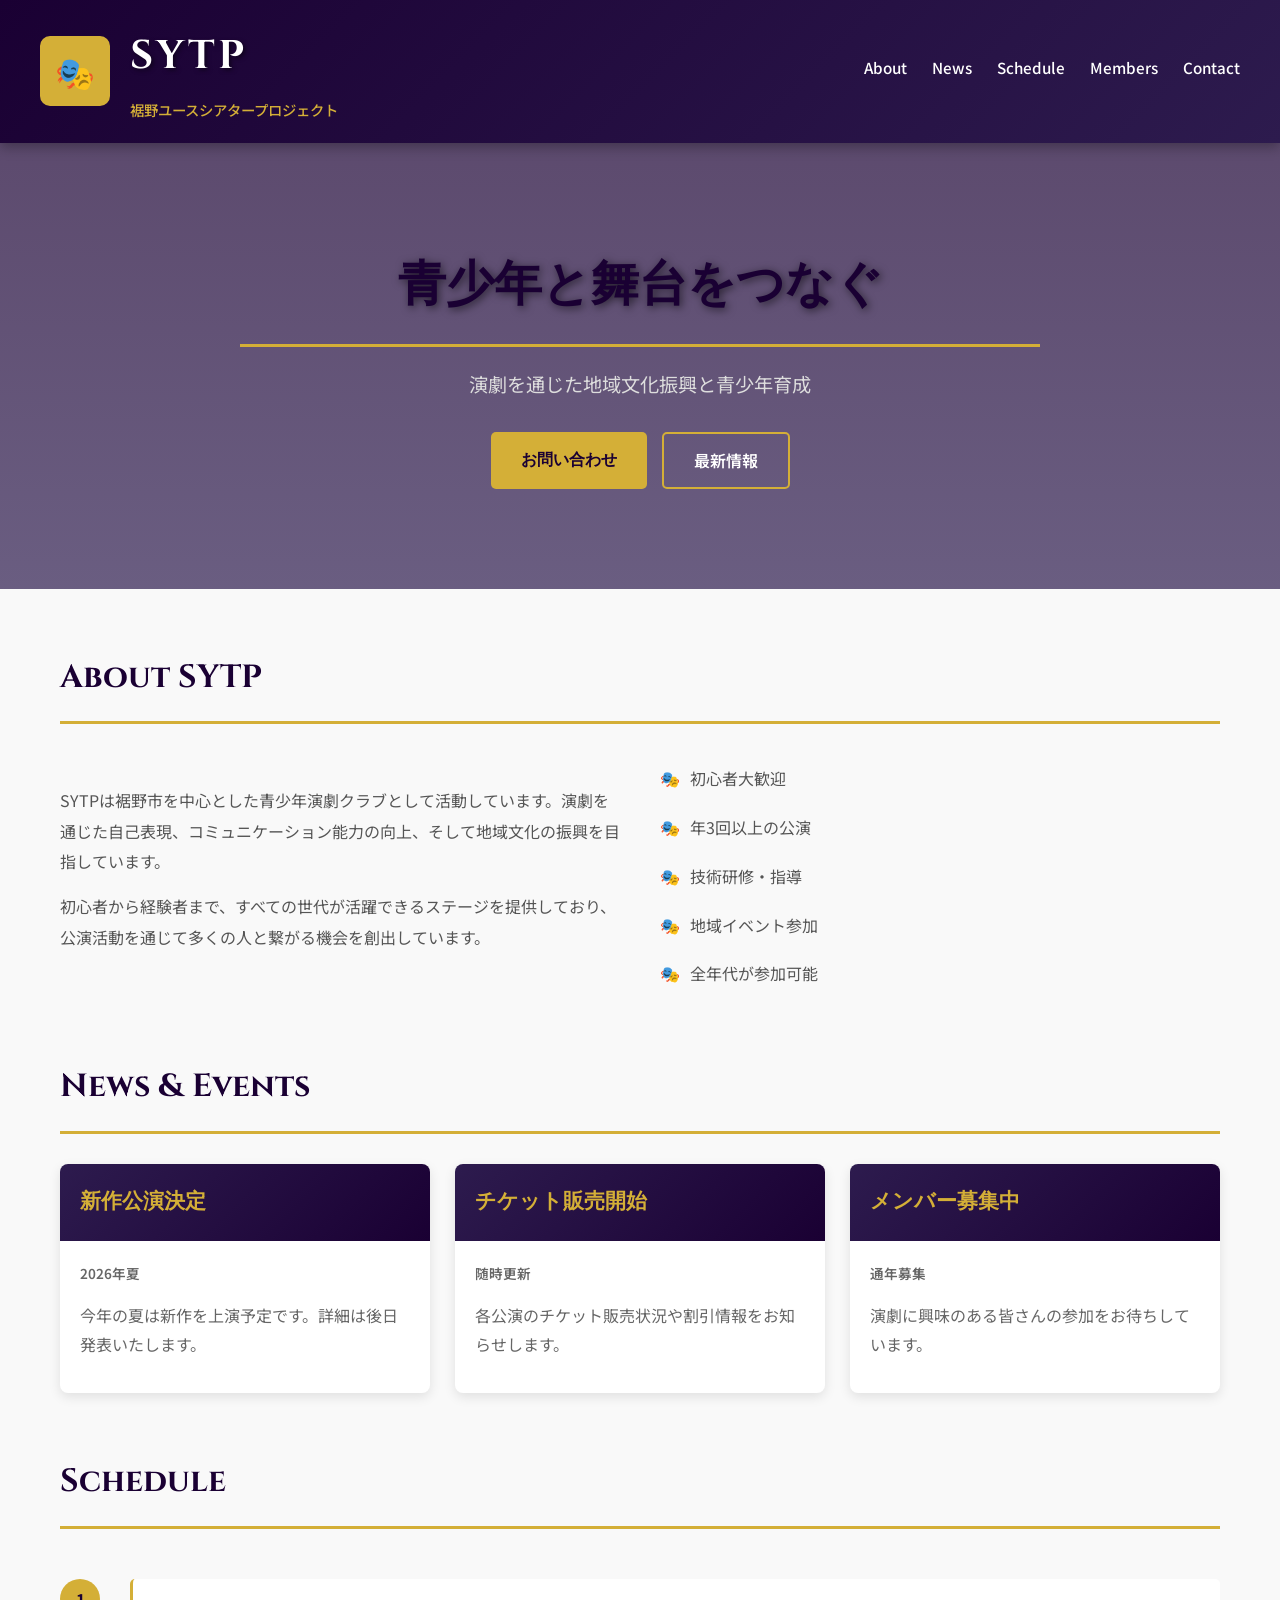
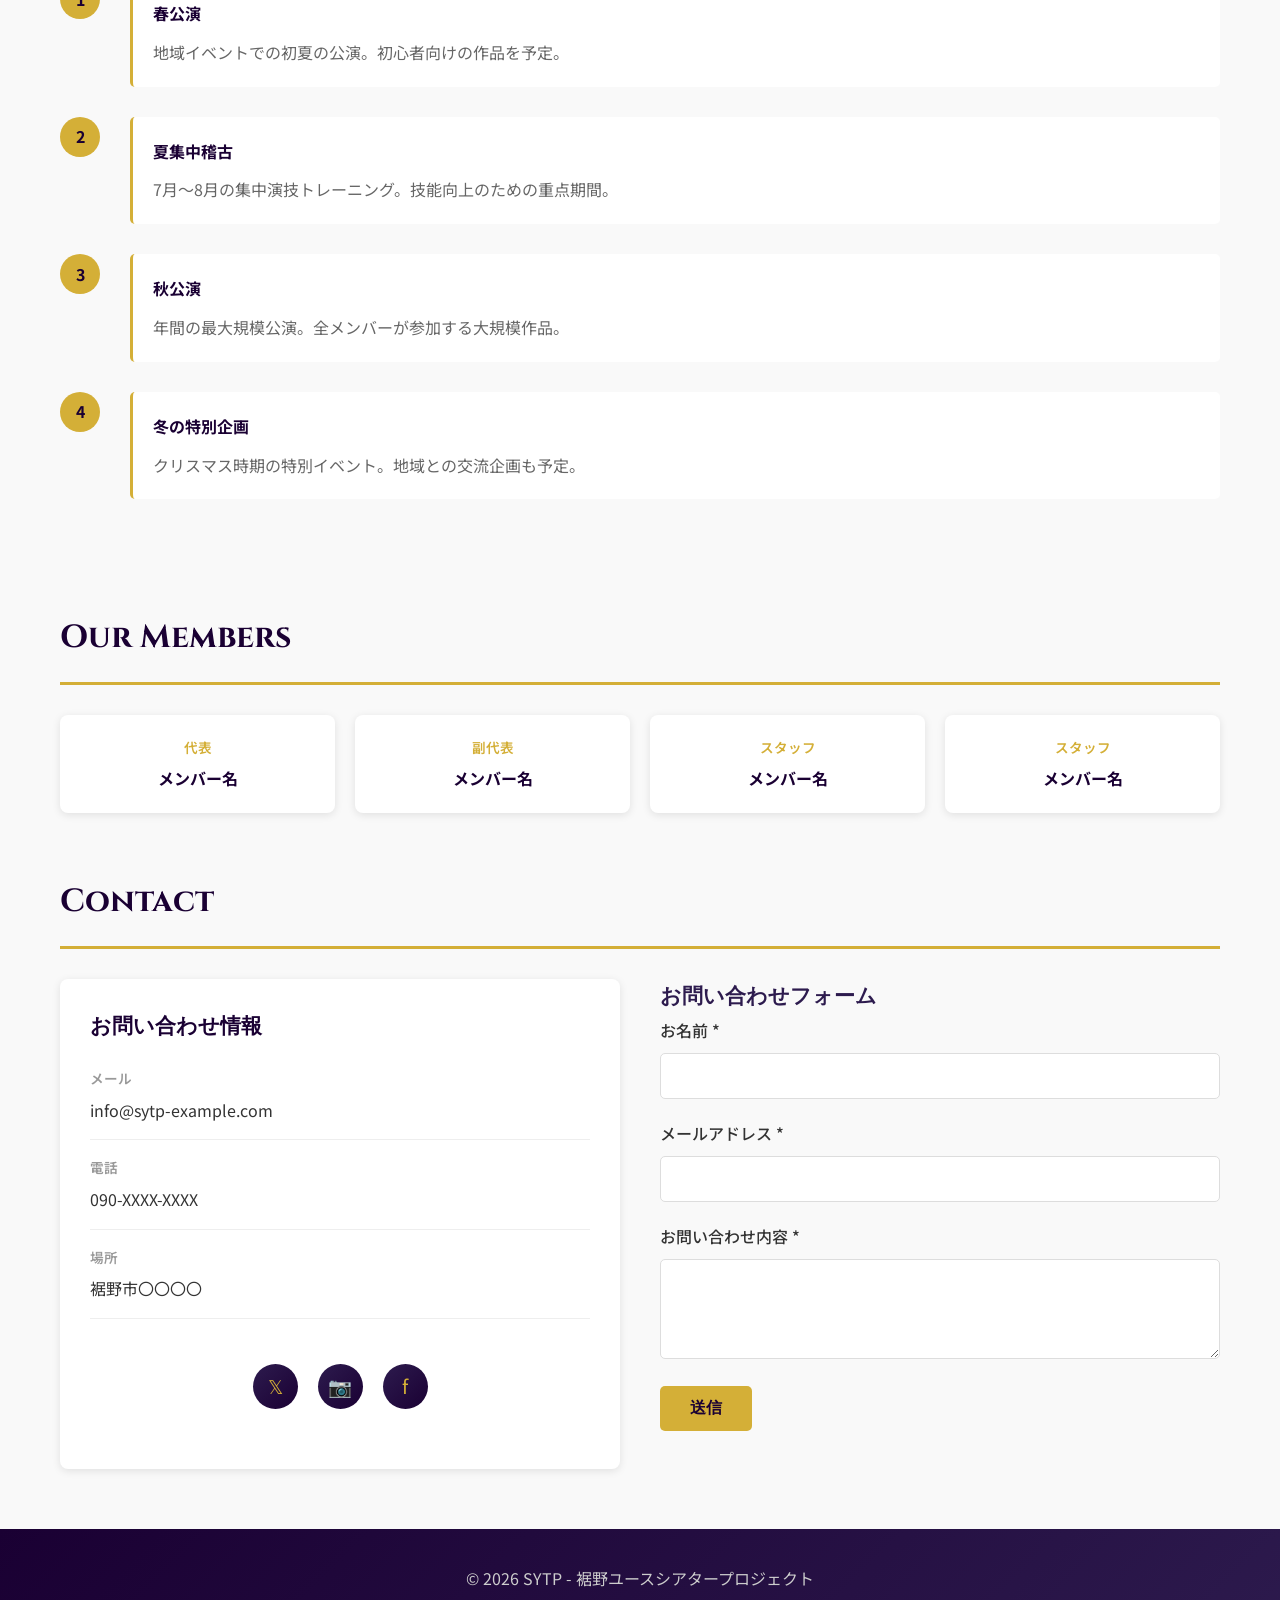
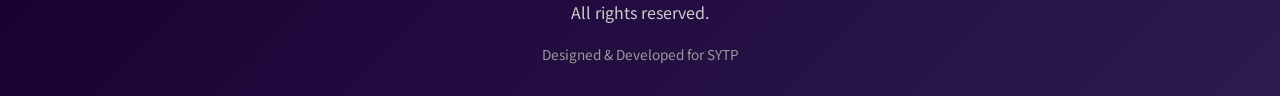
<file: index.html>
<!DOCTYPE html>
<html lang="ja">
<head>
  <meta charset="UTF-8">
  <meta name="viewport" content="width=device-width, initial-scale=1.0">
  <title>SYTP - 裾野ユースシアタープロジェクト</title>
  <link href="https://fonts.googleapis.com/css2?family=Cinzel:wght@600;700;900&family=Noto+Sans+JP:wght@300;400;500;700&display=swap" rel="stylesheet">
  <style>
    * {
      margin: 0;
      padding: 0;
      box-sizing: border-box;
    }

    body {
      font-family: 'Noto Sans JP', sans-serif;
      line-height: 1.8;
      color: #333;
      background: #f9f9f9;
    }

    /* ==================== HEADER ==================== */
    header {
      background: linear-gradient(135deg, #1a0033 0%, #2d1b4e 100%);
      color: #fff;
      padding: 20px;
      box-shadow: 0 4px 12px rgba(0, 0, 0, 0.3);
      position: sticky;
      top: 0;
      z-index: 100;
    }

    .header-container {
      max-width: 1200px;
      margin: 0 auto;
      display: flex;
      align-items: center;
      justify-content: space-between;
      gap: 30px;
    }

    .header-logo-section {
      display: flex;
      align-items: center;
      gap: 20px;
      flex: 1;
    }

    .header-logo {
      width: 70px;
      height: 70px;
      border-radius: 10px;
      border: 3px solid #d4af37;
      object-fit: cover;
      box-shadow: 0 0 15px rgba(212, 175, 55, 0.3);
    }

    .header-title h1 {
      font-family: 'Cinzel', serif;
      font-size: 2.5rem;
      margin: 0;
      letter-spacing: 3px;
      text-shadow: 2px 2px 4px rgba(0, 0, 0, 0.5);
    }

    .header-title .subtitle {
      font-size: 0.9rem;
      color: #d4af37;
      margin: 5px 0 0;
      font-weight: 500;
    }

    nav {
      display: flex;
      gap: 25px;
    }

    nav a {
      color: #fff;
      text-decoration: none;
      font-size: 0.95rem;
      font-weight: 500;
      transition: color 0.3s ease;
      border-bottom: 2px solid transparent;
      padding-bottom: 5px;
    }

    nav a:hover {
      color: #d4af37;
      border-bottom-color: #d4af37;
    }

    /* ==================== HERO SECTION ==================== */
    .hero {
      background: linear-gradient(rgba(26, 0, 51, 0.7), rgba(45, 27, 78, 0.7)), 
                  url('https://via.placeholder.com/1920x1080') center/cover;
      color: #fff;
      padding: 100px 20px;
      text-align: center;
    }

    .hero-content {
      max-width: 800px;
      margin: 0 auto;
    }

    .hero h2 {
      font-family: 'Cinzel', serif;
      font-size: 3rem;
      margin-bottom: 20px;
      text-shadow: 2px 2px 8px rgba(0, 0, 0, 0.6);
    }

    .hero p {
      font-size: 1.2rem;
      margin-bottom: 30px;
      color: #ddd;
    }

    .cta-buttons {
      display: flex;
      gap: 15px;
      justify-content: center;
      flex-wrap: wrap;
    }

    .btn {
      padding: 12px 30px;
      font-size: 1rem;
      border: none;
      border-radius: 5px;
      cursor: pointer;
      transition: all 0.3s ease;
      font-weight: 600;
      text-decoration: none;
      display: inline-block;
    }

    .btn-primary {
      background: #d4af37;
      color: #1a0033;
    }

    .btn-primary:hover {
      background: #e5c158;
      transform: translateY(-2px);
      box-shadow: 0 5px 15px rgba(212, 175, 55, 0.4);
    }

    .btn-secondary {
      background: transparent;
      color: #fff;
      border: 2px solid #d4af37;
    }

    .btn-secondary:hover {
      background: #d4af37;
      color: #1a0033;
    }

    /* ==================== MAIN CONTENT ==================== */
    main {
      max-width: 1200px;
      margin: 60px auto;
      padding: 0 20px;
    }

    section {
      margin-bottom: 60px;
    }

    h2 {
      font-family: 'Cinzel', serif;
      font-size: 2rem;
      color: #1a0033;
      margin-bottom: 30px;
      padding-bottom: 15px;
      border-bottom: 3px solid #d4af37;
    }

    h3 {
      font-family: 'Cinzel', serif;
      font-size: 1.3rem;
      color: #2d1b4e;
      margin-top: 0;
    }

    /* ==================== ABOUT SECTION ==================== */
    .about-container {
      display: grid;
      grid-template-columns: 1fr 1fr;
      gap: 40px;
      align-items: center;
    }

    .about-text p {
      margin-bottom: 15px;
      color: #555;
      line-height: 1.9;
    }

    .about-features {
      list-style: none;
    }

    .about-features li {
      padding: 10px 0;
      padding-left: 30px;
      position: relative;
      color: #555;
    }

    .about-features li:before {
      content: "🎭";
      position: absolute;
      left: 0;
    }

    /* ==================== NEWS/EVENTS SECTION ==================== */
    .card-grid {
      display: grid;
      grid-template-columns: repeat(auto-fit, minmax(300px, 1fr));
      gap: 25px;
    }

    .card {
      background: #fff;
      border-radius: 8px;
      overflow: hidden;
      box-shadow: 0 4px 12px rgba(0, 0, 0, 0.1);
      transition: transform 0.3s ease, box-shadow 0.3s ease;
    }

    .card:hover {
      transform: translateY(-5px);
      box-shadow: 0 8px 20px rgba(0, 0, 0, 0.15);
    }

    .card-header {
      background: linear-gradient(135deg, #2d1b4e 0%, #1a0033 100%);
      color: #d4af37;
      padding: 20px;
      min-height: 60px;
      display: flex;
      align-items: center;
    }

    .card-header h3 {
      color: #d4af37;
      margin: 0;
    }

    .card-body {
      padding: 20px;
    }

    .card-body p {
      color: #666;
      margin-bottom: 15px;
    }

    .card-date {
      font-size: 0.85rem;
      color: #999;
      font-weight: 600;
    }

    /* ==================== SCHEDULE/TIMELINE ==================== */
    .timeline {
      position: relative;
      padding: 20px 0;
    }

    .timeline-item {
      display: flex;
      margin-bottom: 30px;
      position: relative;
    }

    .timeline-marker {
      width: 40px;
      height: 40px;
      background: #d4af37;
      border-radius: 50%;
      display: flex;
      align-items: center;
      justify-content: center;
      color: #1a0033;
      font-weight: bold;
      flex-shrink: 0;
      margin-right: 30px;
    }

    .timeline-content {
      flex: 1;
      background: #fff;
      padding: 20px;
      border-radius: 5px;
      border-left: 3px solid #d4af37;
    }

    .timeline-content h4 {
      color: #1a0033;
      margin-bottom: 10px;
    }

    .timeline-content p {
      color: #666;
      margin: 0;
    }

    /* ==================== MEMBERS SECTION ==================== */
    .members-grid {
      display: grid;
      grid-template-columns: repeat(auto-fit, minmax(200px, 1fr));
      gap: 20px;
    }

    .member-card {
      text-align: center;
      background: #fff;
      padding: 20px;
      border-radius: 8px;
      box-shadow: 0 2px 8px rgba(0, 0, 0, 0.1);
    }

    .member-card .role {
      color: #d4af37;
      font-size: 0.85rem;
      font-weight: 600;
      margin-bottom: 5px;
    }

    .member-card h4 {
      color: #1a0033;
      margin: 0;
    }

    /* ==================== CONTACT SECTION ==================== */
    .contact-container {
      display: grid;
      grid-template-columns: 1fr 1fr;
      gap: 40px;
    }

    .contact-info {
      background: #fff;
      padding: 30px;
      border-radius: 8px;
      box-shadow: 0 2px 8px rgba(0, 0, 0, 0.1);
    }

    .contact-info h3 {
      color: #1a0033;
      margin-bottom: 20px;
    }

    .contact-item {
      margin-bottom: 15px;
      padding-bottom: 15px;
      border-bottom: 1px solid #eee;
    }

    .contact-item:last-child {
      border-bottom: none;
    }

    .contact-label {
      color: #999;
      font-size: 0.85rem;
      text-transform: uppercase;
      font-weight: 600;
    }

    .contact-value {
      color: #333;
      margin-top: 5px;
    }

    .form-group {
      margin-bottom: 20px;
    }

    label {
      display: block;
      color: #333;
      margin-bottom: 8px;
      font-weight: 500;
    }

    input[type="text"],
    input[type="email"],
    textarea {
      width: 100%;
      padding: 10px;
      border: 1px solid #ddd;
      border-radius: 5px;
      font-family: 'Noto Sans JP', sans-serif;
      font-size: 1rem;
    }

    textarea {
      resize: vertical;
      min-height: 100px;
    }

    input:focus,
    textarea:focus {
      outline: none;
      border-color: #d4af37;
      box-shadow: 0 0 5px rgba(212, 175, 55, 0.3);
    }

    /* ==================== SOCIAL SECTION ==================== */
    .social-links {
      display: flex;
      gap: 20px;
      justify-content: center;
      padding: 30px 0;
    }

    .social-links a {
      width: 45px;
      height: 45px;
      background: linear-gradient(135deg, #2d1b4e 0%, #1a0033 100%);
      color: #d4af37;
      border-radius: 50%;
      display: flex;
      align-items: center;
      justify-content: center;
      text-decoration: none;
      font-size: 1.2rem;
      transition: all 0.3s ease;
    }

    .social-links a:hover {
      background: #d4af37;
      color: #1a0033;
      transform: translateY(-3px);
    }

    /* ==================== FOOTER ==================== */
    footer {
      background: linear-gradient(135deg, #1a0033 0%, #2d1b4e 100%);
      color: #fff;
      text-align: center;
      padding: 30px 20px;
      margin-top: 60px;
    }

    footer p {
      margin: 5px 0;
      color: #ccc;
    }

    .footer-credit {
      font-size: 0.85rem;
      margin-top: 15px;
      color: #999;
    }

    /* ==================== RESPONSIVE ==================== */
    @media (max-width: 768px) {
      .header-container {
        flex-direction: column;
        text-align: center;
      }

      nav {
        flex-wrap: wrap;
        justify-content: center;
      }

      .hero h2 {
        font-size: 2rem;
      }

      .about-container,
      .contact-container {
        grid-template-columns: 1fr;
      }

      h2 {
        font-size: 1.5rem;
      }
    }
  </style>
</head>
<body>
  <!-- ==================== HEADER ==================== -->
  <header>
    <div class="header-container">
      <div class="header-logo-section">
        <div style="width: 70px; height: 70px; border-radius: 10px; border: 3px solid #d4af37; background: #d4af37; display: flex; align-items: center; justify-content: center; color: #1a0033; font-weight: bold; font-size: 2rem;">🎭</div>
        <div class="header-title">
          <h1>SYTP</h1>
          <p class="subtitle">裾野ユースシアタープロジェクト</p>
        </div>
      </div>
      <nav>
        <a href="#about">About</a>
        <a href="#news">News</a>
        <a href="#schedule">Schedule</a>
        <a href="#members">Members</a>
        <a href="#contact">Contact</a>
      </nav>
    </div>
  </header>

  <!-- ==================== HERO SECTION ==================== -->
  <section class="hero">
    <div class="hero-content">
      <h2>青少年と舞台をつなぐ</h2>
      <p>演劇を通じた地域文化振興と青少年育成</p>
      <div class="cta-buttons">
        <button class="btn btn-primary" onclick="document.getElementById('contact').scrollIntoView({behavior: 'smooth'})">
          お問い合わせ
        </button>
        <a href="#news" class="btn btn-secondary">最新情報</a>
      </div>
    </div>
  </section>

  <!-- ==================== MAIN CONTENT ==================== -->
  <main>
    <!-- ABOUT SECTION -->
    <section id="about">
      <h2>About SYTP</h2>
      <div class="about-container">
        <div class="about-text">
          <p>SYTPは裾野市を中心とした青少年演劇クラブとして活動しています。演劇を通じた自己表現、コミュニケーション能力の向上、そして地域文化の振興を目指しています。</p>
          <p>初心者から経験者まで、すべての世代が活躍できるステージを提供しており、公演活動を通じて多くの人と繋がる機会を創出しています。</p>
        </div>
        <div>
          <ul class="about-features">
            <li>初心者大歓迎</li>
            <li>年3回以上の公演</li>
            <li>技術研修・指導</li>
            <li>地域イベント参加</li>
            <li>全年代が参加可能</li>
          </ul>
        </div>
      </div>
    </section>

    <!-- NEWS SECTION -->
    <section id="news">
      <h2>News & Events</h2>
      <div class="card-grid">
        <div class="card">
          <div class="card-header">
            <h3>新作公演決定</h3>
          </div>
          <div class="card-body">
            <p class="card-date">2026年夏</p>
            <p>今年の夏は新作を上演予定です。詳細は後日発表いたします。</p>
          </div>
        </div>

        <div class="card">
          <div class="card-header">
            <h3>チケット販売開始</h3>
          </div>
          <div class="card-body">
            <p class="card-date">随時更新</p>
            <p>各公演のチケット販売状況や割引情報をお知らせします。</p>
          </div>
        </div>

        <div class="card">
          <div class="card-header">
            <h3>メンバー募集中</h3>
          </div>
          <div class="card-body">
            <p class="card-date">通年募集</p>
            <p>演劇に興味のある皆さんの参加をお待ちしています。</p>
          </div>
        </div>
      </div>
    </section>

    <!-- SCHEDULE SECTION -->
    <section id="schedule">
      <h2>Schedule</h2>
      <div class="timeline">
        <div class="timeline-item">
          <div class="timeline-marker">1</div>
          <div class="timeline-content">
            <h4>春公演</h4>
            <p>地域イベントでの初夏の公演。初心者向けの作品を予定。</p>
          </div>
        </div>

        <div class="timeline-item">
          <div class="timeline-marker">2</div>
          <div class="timeline-content">
            <h4>夏集中稽古</h4>
            <p>7月～8月の集中演技トレーニング。技能向上のための重点期間。</p>
          </div>
        </div>

        <div class="timeline-item">
          <div class="timeline-marker">3</div>
          <div class="timeline-content">
            <h4>秋公演</h4>
            <p>年間の最大規模公演。全メンバーが参加する大規模作品。</p>
          </div>
        </div>

        <div class="timeline-item">
          <div class="timeline-marker">4</div>
          <div class="timeline-content">
            <h4>冬の特別企画</h4>
            <p>クリスマス時期の特別イベント。地域との交流企画も予定。</p>
          </div>
        </div>
      </div>
    </section>

    <!-- MEMBERS SECTION -->
    <section id="members">
      <h2>Our Members</h2>
      <div class="members-grid">
        <div class="member-card">
          <div class="role">代表</div>
          <h4>メンバー名</h4>
        </div>

        <div class="member-card">
          <div class="role">副代表</div>
          <h4>メンバー名</h4>
        </div>

        <div class="member-card">
          <div class="role">スタッフ</div>
          <h4>メンバー名</h4>
        </div>

        <div class="member-card">
          <div class="role">スタッフ</div>
          <h4>メンバー名</h4>
        </div>
      </div>
    </section>

    <!-- CONTACT SECTION -->
    <section id="contact">
      <h2>Contact</h2>
      <div class="contact-container">
        <div class="contact-info">
          <h3>お問い合わせ情報</h3>
          <div class="contact-item">
            <div class="contact-label">メール</div>
            <div class="contact-value">info@sytp-example.com</div>
          </div>
          <div class="contact-item">
            <div class="contact-label">電話</div>
            <div class="contact-value">090-XXXX-XXXX</div>
          </div>
          <div class="contact-item">
            <div class="contact-label">場所</div>
            <div class="contact-value">裾野市〇〇〇〇</div>
          </div>
          <div class="social-links">
            <a href="#" title="Twitter">𝕏</a>
            <a href="#" title="Instagram">📷</a>
            <a href="#" title="Facebook">f</a>
          </div>
        </div>

        <div>
          <h3>お問い合わせフォーム</h3>
          <form>
            <div class="form-group">
              <label>お名前 *</label>
              <input type="text" required>
            </div>
            <div class="form-group">
              <label>メールアドレス *</label>
              <input type="email" required>
            </div>
            <div class="form-group">
              <label>お問い合わせ内容 *</label>
              <textarea required></textarea>
            </div>
            <button type="submit" class="btn btn-primary">送信</button>
          </form>
        </div>
      </div>
    </section>
  </main>

  <!-- ==================== FOOTER ==================== -->
  <footer>
    <p>&copy; 2026 SYTP - 裾野ユースシアタープロジェクト</p>
    <p>All rights reserved.</p>
    <div class="footer-credit">Designed & Developed for SYTP</div>
  </footer>
</body>
</html>
</file>
